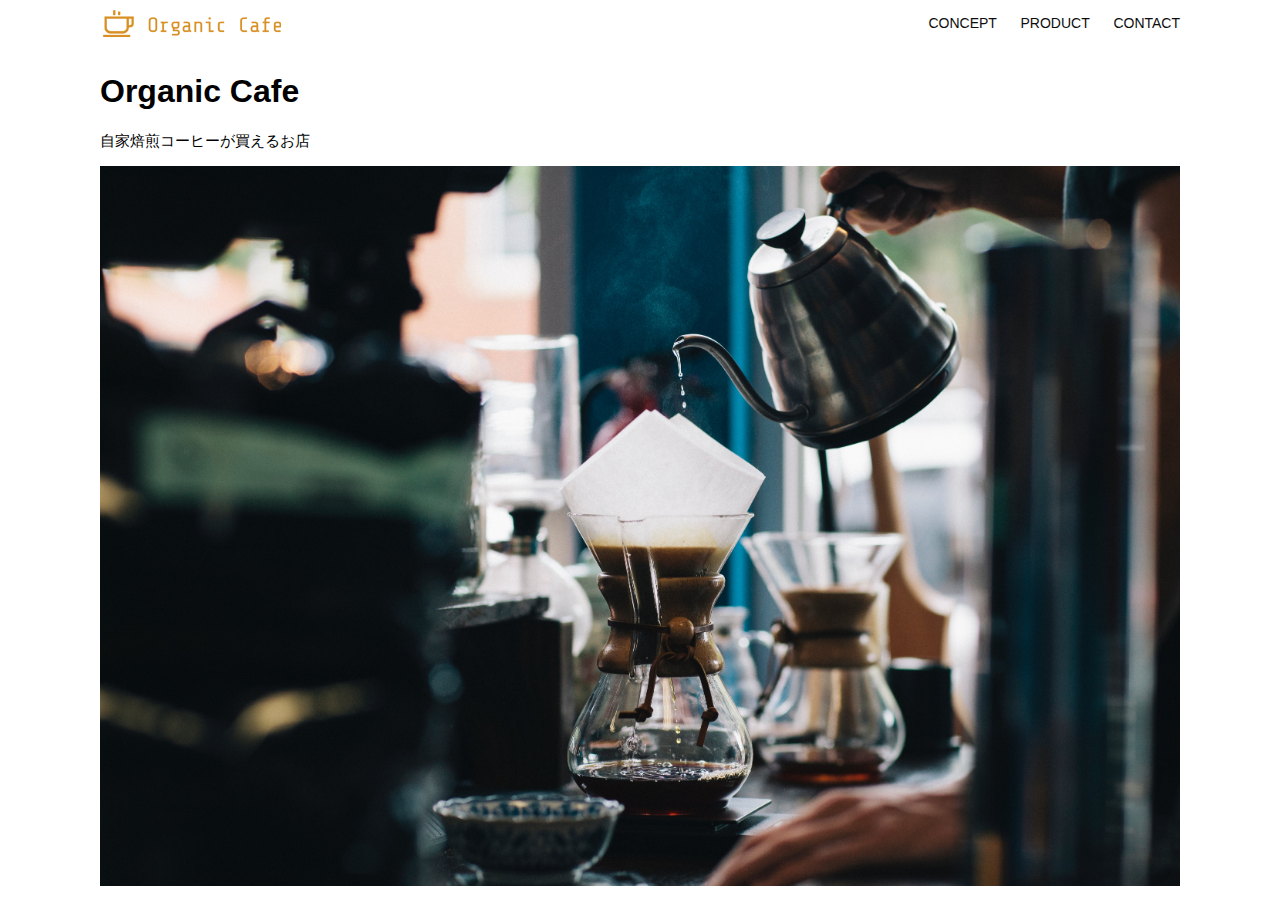
<file: kadai_013/index.html>
<!DOCTYPE html>
<html>
  <head>
    <title>Organic Cafe</title>
    <meta charset="UTF-8" />
    <meta name="description" content="自家焙煎のコーヒーがお家で楽しめるOrganic Cafe"/>
    <meta name="viewport" content="width=device-width, initial-scale=1.0" />
    <link rel="stylesheet" href="style.css" />
  </head>
  <body>
    <!-- ヘッダー -->
    <header>
      <!-- ロゴ -->
      <a href="index.html" id="logo"><img src="images/logo.png" alt="トップページに戻る"/></a>

      <!-- PC用ナビゲーション -->
      <nav id="nav-pc">
        <a href="index.html#concept">CONCEPT</a>
        <a href="index.html#product">PRODUCT</a>
        <a href="index.html#contact">CONTACT</a>
      </nav>
       <!-- スマホ用メニューボタン -->
    <img id="menu-sp" src="images/button-menu.png" alt="ナビゲーションを開く" onclick="document.getElementById('nav-sp').style.display = 'block'">
      <!-- スマホ用ナビゲーション -->
      <nav id="nav-sp">
    <ul>
      <li>
        <img id="close" src="images/button-close.png" alt="ナビゲーションを閉じる" onclick="document.getElementById('nav-sp').style.display = 'none'">
      </li>
      <li>
        <a id="logo-sp" href="index.html" onclick="document.getElementById('nav-sp').style.display = 'none'">
          <img src="images/logo-sp.png" alt="トップページに戻る">
        </a>
      </li>
      <li>
        <a class="menu" href="index.html#concept" onclick="document.getElementById('nav-sp').style.display = 'none'">CONCEPT</a>
      </li>
      <li>
        <a class="menu" href="index.html#product" onclick="document.getElementById('nav-sp').style.display = 'none'">PRODUCT</a>
      </li>
      <li><a class="menu" href="index.html#contact" onclick="document.getElementById('nav-sp').style.display = 'none'">CONTACT</a>
      </li>
    </ul>
</nav>
    </header>

    <main>
      <article>
        <!-- メインビジュアル -->
        <section id="main-visual">
          <div id="main-message">
            <h1>Organic Cafe</h1>
            <p>自家焙煎コーヒーが買えるお店</p>
          </div>
          <img src="images/main-image.jpg" alt="コーヒーをハンドドリップで淹れる画像"/>
        </section>
      </article>
    </main>
  </body>
</html>
</file>
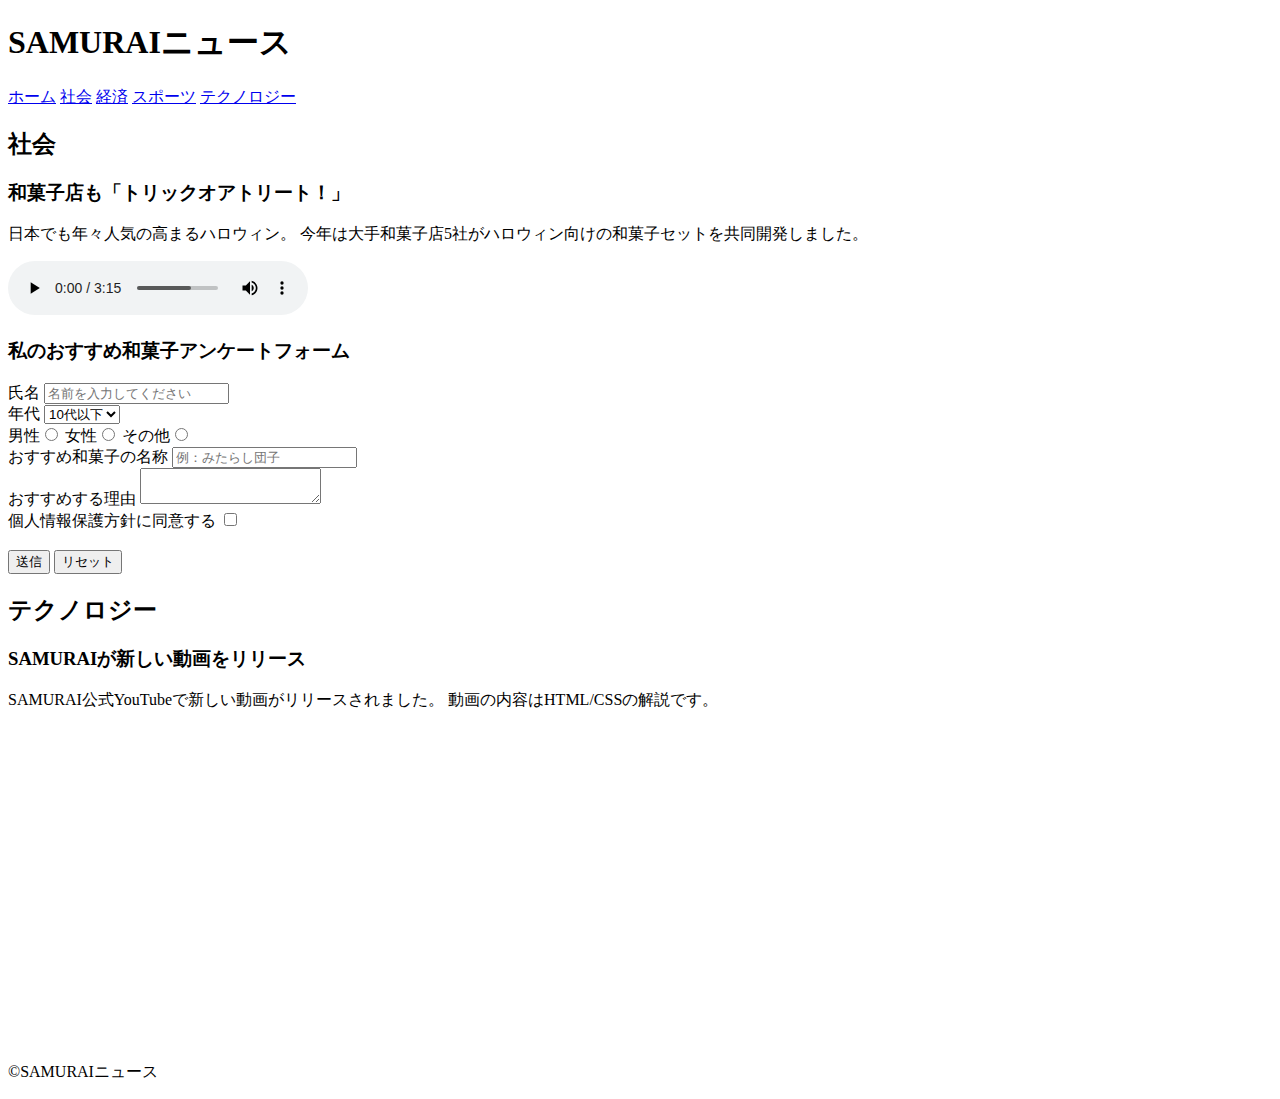
<file: kadai_008/kadai_008.html>
<!DOCTYPE html>
<html>
<head>
  <title>8章課題</title>
  <meta name="description" content="このページは8章の課題です。">
  <meta charset="UTF-8">
</head>
<body>
  <header>
    <h1>SAMURAIニュース</h1>
    <nav>
        <a href="layout.html">ホーム</a>
        <a href="https://www.sejuku.net/">社会</a>
        <a href="https://www.sejuku.net/">経済</a>
        <a href="https://www.sejuku.net/">スポーツ</a>
        <a href="https://www.sejuku.net/">テクノロジー</a>
      </nav> <!-- ナビゲーションの部分のHTMLを記述してください -->
  </header>
  <main>
    <article>
      <h2>社会</h2>
      <section>
        <h3>和菓子店も「トリックオアトリート！」</h3> 
        <p>日本でも年々人気の高まるハロウィン。
            今年は大手和菓子店5社がハロウィン向けの和菓子セットを共同開発しました。</p>
            <audio src="ichi.mp3" controls></audio> 
        <!-- 社会のセクションのHTMLを記述してください -->
       </section>
      <section>
        <h3>私のおすすめ和菓子アンケートフォーム</h3>
        <form>
            <label>氏名</label> 
            <input type="text" placeholder="名前を入力してください">
            <br> 

            <label>年代</label> 
            <select> 
                <option>10代以下</option> 
                <option>20代</option> 
                <option>30代</option> 
                <option>40代以上</option> 
            </select>
            <br> 

            <label>男性</label><input type="radio" name="gender"> 
            <label>女性</label><input type="radio" name="gender"> 
            <label>その他</label><input type="radio" name="gender"> 
            <br> 

            <label>おすすめ和菓子の名称</label> 
            <input type="text" placeholder="例：みたらし団子">
            <br> 

            <label>おすすめする理由</label> 
            <textarea></textarea> 
            <br>

            <label>個人情報保護方針に同意する</label> 
            <input type="checkbox"> 
            <br> 
            <br> 

            <input type="submit" value="送信"> 
            <input type="reset" value="リセット">

            <!-- アンケートフォームのHTMLを記述してください -->
        </form>
      </section>
    </article>
    <article>
      <h2>テクノロジー</h2>
      <section>
        <h3>SAMURAIが新しい動画をリリース</h3> 
        <p>SAMURAI公式YouTubeで新しい動画がリリースされました。
            動画の内容はHTML/CSSの解説です。
        </p>
        <iframe width="560" height="315" src="https://www.youtube.com/embed/2JLiGSUohEo?si=AeV2n98BFjAKEAGK" title="YouTube video player" frameborder="0" allow="accelerometer; autoplay; clipboard-write; encrypted-media; gyroscope; picture-in-picture; web-share" referrerpolicy="strict-origin-when-cross-origin" allowfullscreen></iframe>
      </section>
    </article>
  </main>
  <footer>
    <p>&copy;SAMURAIニュース</p>
  </footer>
</body>
</html>
</file>
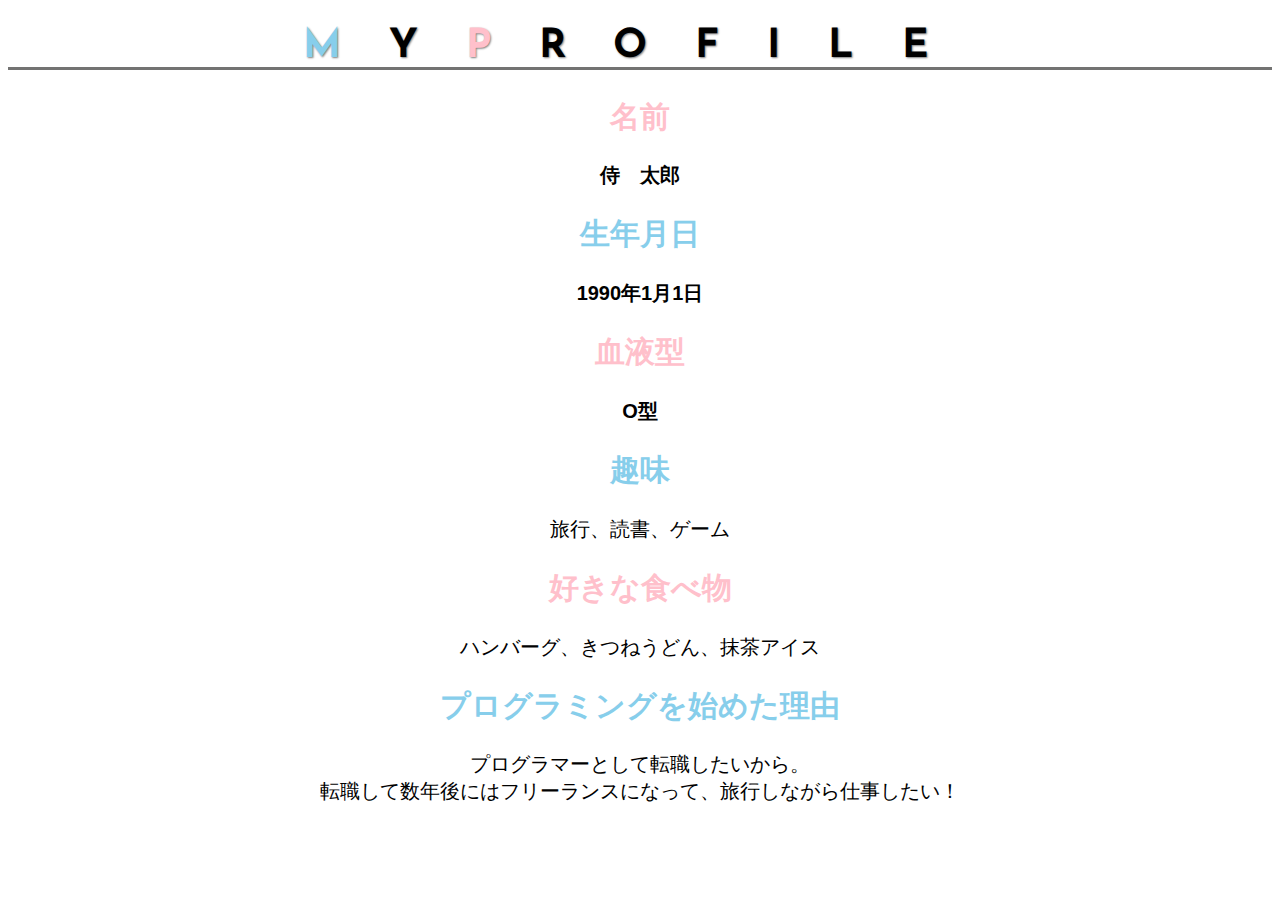
<file: kadai_015/kadai_015.html>
<!DOCTYPE html>
<html>
<head>
  <title>15章課題</title>
  <meta charset="UTF-8">
  <meta name="description" content="このページは15章の課題です。">
  <link rel="stylesheet" href="style.css">
  <link rel="preconnect" href="https://fonts.googleapis.com">
  <link rel="preconnect" href="https://fonts.gstatic.com" crossorigin>
  <link href="https://fonts.googleapis.com/css2?family=Josefin+Sans&display=swap" rel="stylesheet">
</head>
<body>
  <h1><span class="blue">M</span>Y<span class="pink">P</span>ROFILE</h1>
  <div id="basic">
    <h2 class="pink">名前</h2>
    <p>侍　太郎</p>
    <h2 class="blue">生年月日</h2>
    <p>1990年1月1日</p>
    <h2 class="pink">血液型</h2>
    <p>O型</p>
  </div>
  <h2 class="blue">趣味</h2>
  <p>旅行、読書、ゲーム</p>
  <h2 class="pink">好きな食べ物</h2>
  <p>ハンバーグ、きつねうどん、抹茶アイス</p>
  <h2 class="blue">プログラミングを始めた理由</h2>
  <p>プログラマーとして転職したいから。<br>転職して数年後にはフリーランスになって、旅行しながら仕事したい！</p>
</body>
</html>
</file>
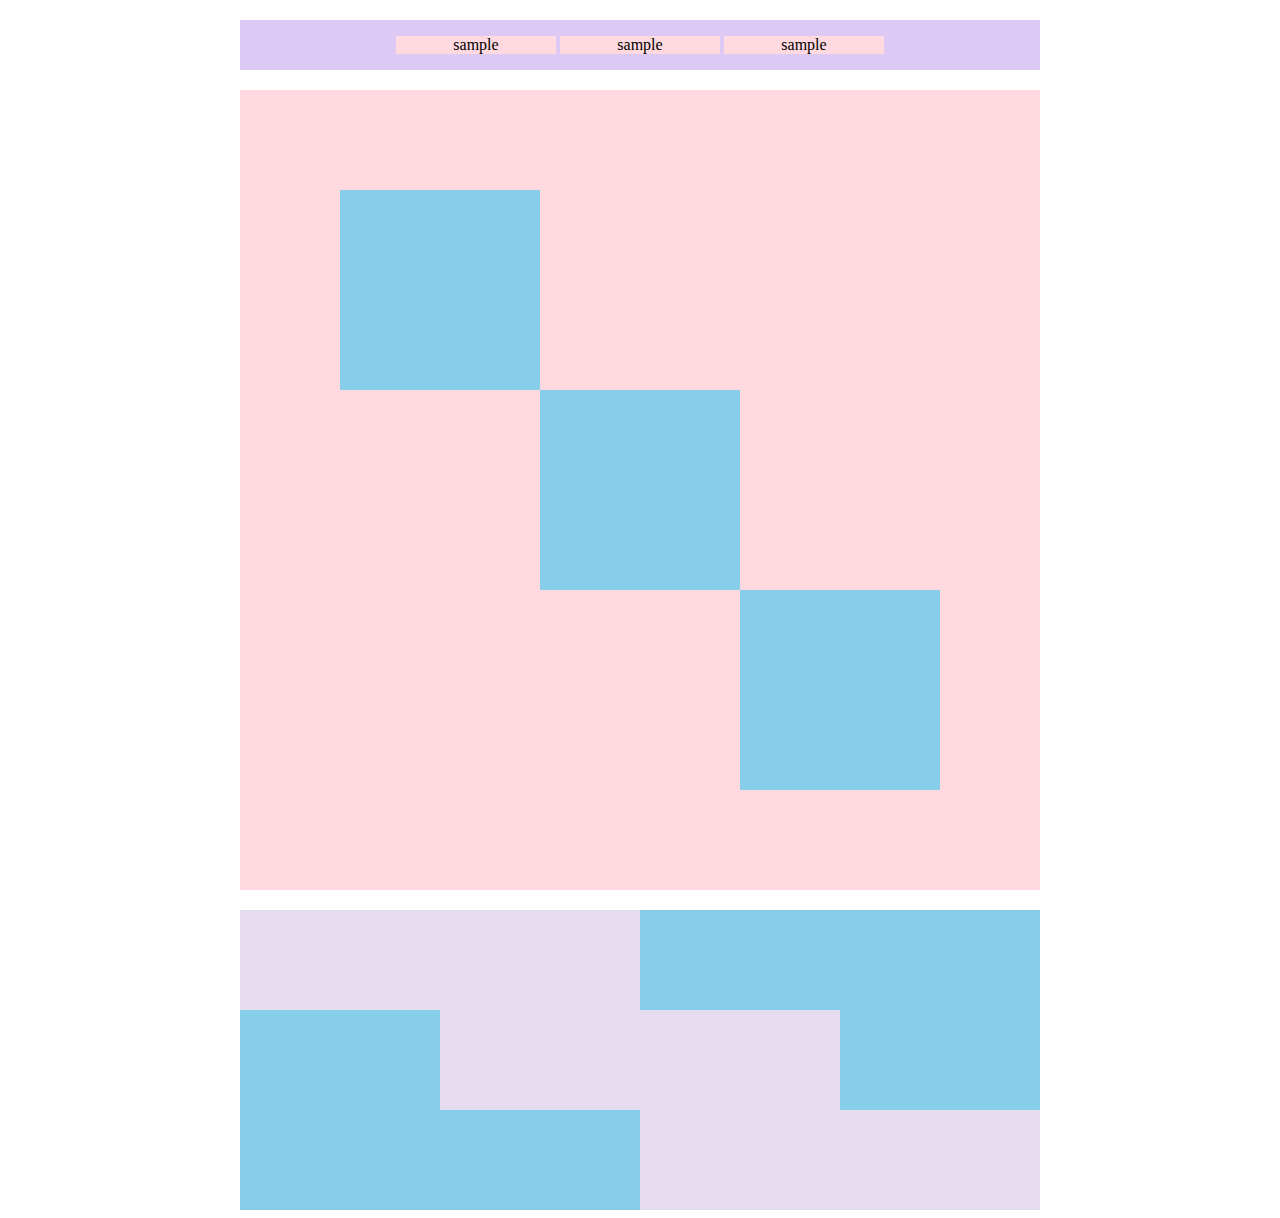
<file: kadai_018/kadai_018.html>
<!DOCTYPE html>
<html>
<head>
  <meta charset="UTF-8">
  <link rel="stylesheet" href="style.css">
  <meta name="description" content="このページは18章の課題です。">
  <title>18章課題</title>
</head>
<body>
  <div id="top">
    <p class="top-child">sample</p>
    <p class="top-child">sample</p>
    <p class="top-child">sample</p>
  </div>
  <div id="middle">
    <div id="middle-child01"></div>
    <div id="middle-child02"></div>
    <div id="middle-child03"></div>
  </div>
  <div id="bottom">
    <div id="bottom-child01"></div>
    <div id="bottom-child02"></div>
    <div id="bottom-child03"></div>
  </div>
</body>
</html>
</file>
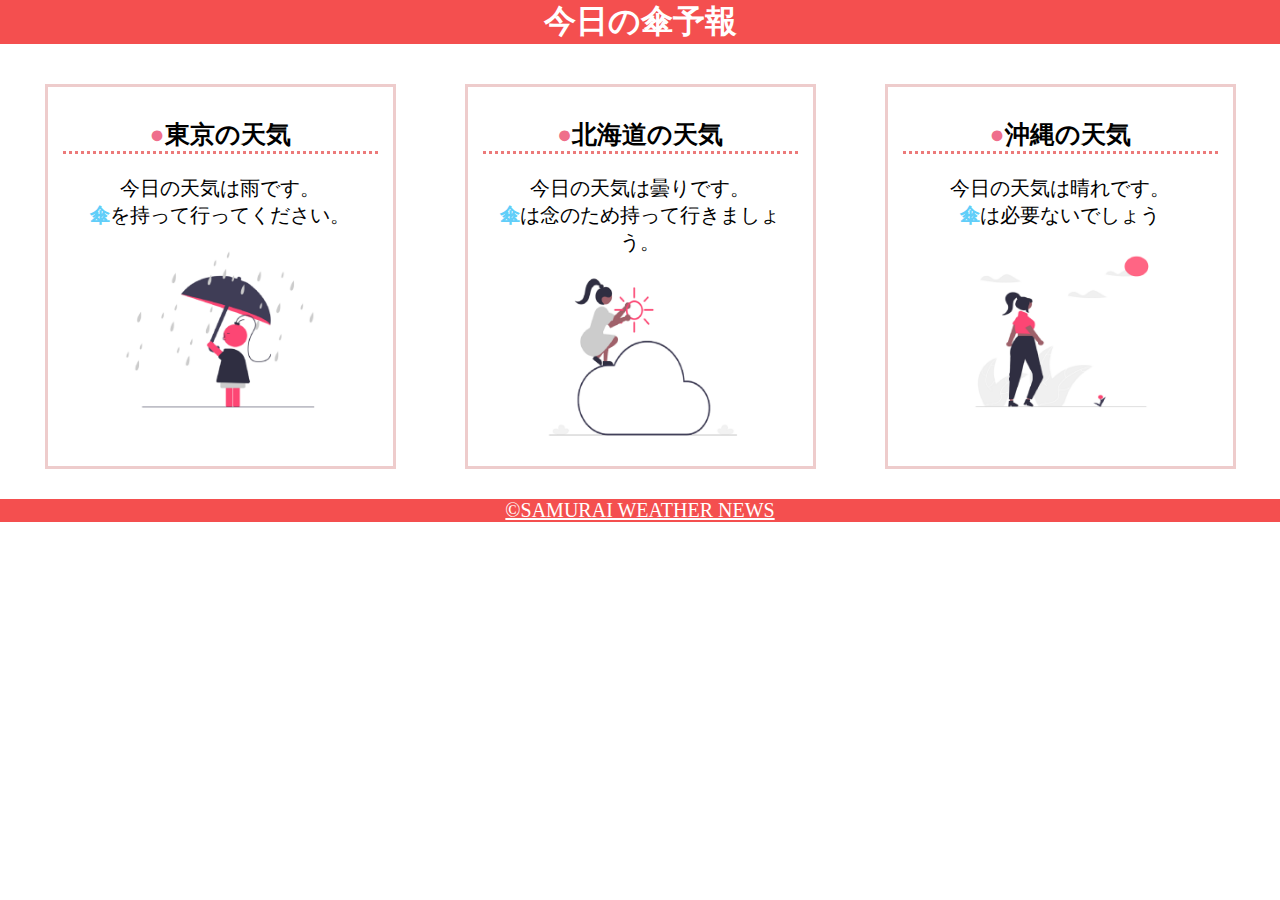
<file: kadai_022/kadai_022.html>
<!DOCTYPE html>
<html>
    <head>
        <meta charset="UTF-8">
        <meta name="viewport" content="width=device-width, initial-scale=1.0">
        <link rel="stylesheet" href="style.css">
        <meta name="description" content="このページは22章の課題です。">
        <title>22章課題</title>
    </head>
    <body>
       
        <header>
            <h1>今日の傘予報</h1>
        </header>  
 
        <main>

            <div id="parent">
                <div class="contents">
                    <h2>東京の天気</h2>
                    <p>今日の天気は雨です。</p>
                    <p>傘を持って行ってください。</p>
                    <img src="images/rainy.png" alt="雨">
                </div>
 
                <div class="contents">
                    <h2>北海道の天気</h2>
                    <p>今日の天気は曇りです。</p>
                    <p>傘は念のため持って行きましょう。</p>
                    <img src="images/cloudy.png" alt="曇り">
                </div>
 
                <div class="contents">
                    <h2>沖縄の天気</h2>
                    <p>今日の天気は晴れです。</p>
                    <p>傘は必要ないでしょう</p>
                    <img src="images/sunny.png" alt="晴れ">
                </div>

            </div>    
 
        </main>
 
        <footer>
            <a href="https://www.sejuku.net/corp/">&copy;SAMURAI WEATHER NEWS</a>
         </footer>
 
    </body>
</html>
</file>
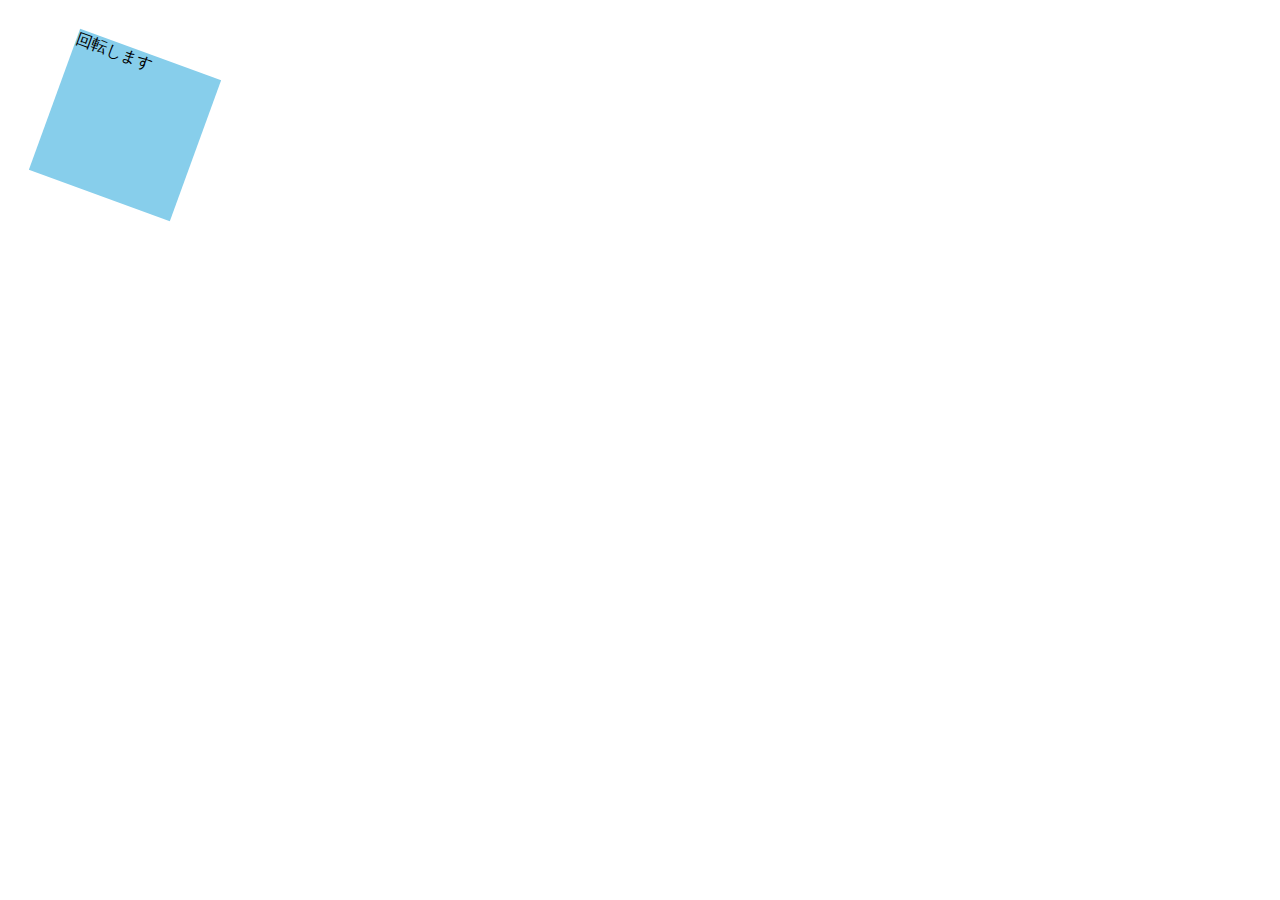
<file: kadai_mdn_css/mdn.html>
<!DOCTYPE html>
<html>

<head>
    <style>
        div {
            position: absolute;
            left: 50px;
            top: 50px;
            width: 150px;
            height: 150px;
            background-color: skyblue;
            transform: rotate(20deg);
        }
    </style>
</head>

<body>
    <div>
        回転します
    </div>

</body>

</html>
</file>
<file: kadai_013/style.css>
/* PC、スマホ共通スタイル */
body {
  font-family: "Source Sans Pro", "Hiragino Kaku Gothic ProN", Meiryo, Arial,
    sans-serif;
}

p {
  font-size: 15px;
}

#main-visual>img {
  width: 100%;
}

/*================
PC用のスタイル 
=================*/
@media screen and (min-width: 768px) {
  /* 横幅設定 */
  body {
    max-width: 1080px;
    min-width: 960px;
    margin: 0 auto 0 auto;
  }

  /* ヘッダー */
  header {
    display: flex;
    justify-content: space-between;
  }

  /* ナビゲーションのレイアウト */
  #nav-pc {
    text-align: right;
    font-size: 14px;
    padding-top: 15px;
  }

  /* ナビゲーションのリンクの装飾設定 */
  #nav-pc>a {
    text-decoration: none;
    margin-left: 20px;
  }

  #nav-pc>a:link {
    color: #0d0d0d;
  }

  #nav-pc>a:visited {
    color: #0d0d0d;
  }

  #nav-pc>a:hover {
    color: #0d0d0d;
    text-decoration: underline;
  }

  #nav-pc>a:active {
    color: #0d0d0d;
  }
  #menu-sp{
    display: none;
  }
  #nav-sp{
    display: none;
  }
}
/*スマホ用*/
@media screen and (max-width: 767px) {
  body{
    min-width: 375px;
    margin: 0;
  }
  #nav-pc{
    display: none;
  }  
  #menu-sp{
    float: right;
    padding: 0;
  }
  #nav-sp{
    background-color: #ce933e;
    position: absolute;
    left: 0;
    top: 0;
    height: 100%;
    width: 100%;
    display: none;
    z-index: 100;
  }
#nav-sp ul{
  padding-left: 0;
}
#nav-sp li{
  list-style: none;
}
#close{
  position: absolute;
  top: 20px;
  right: 20px;
}
#logo-sp{
  margin: 80 0 30 20;
}
#nav-sp a{
  display: block;
}
#nav-sp a:link{
  color: #ffffff;
}
#nav-sp a:visited{
  color: #ffffff;
}
#nav-sp a:active{
  color: #ffffff;
}
#nav-sp.menu{
  text-decoration: none;
  display:block;
  margin-left: 20px;
  margin-right: 20px;
  height: 44px;
  font-size: 16px;
  background-image: url("images/arrow.png");
  background-repeat: no-repeat;
  background-position: right top;
}
}
</file>
<file: kadai_015/style.css>
body {
    font-family: "Arial", "Meiryo", sans-serif;
    text-align: center;
}
html{
    font-size: 20px;
}
  .blue{
   
    color:skyblue;
  }
  .pink{
    color: rgb(255, 192, 203);
  }
  h1{font-family: "Josefin Sans", sans-serif;
    font-size:2rem ;
    letter-spacing: 1.2em;
    text-shadow: 1px 1px 2px gray;
    border-bottom: solid 3px rgb(115, 115, 114);
}
#basic > p{
    font-weight:bold;
}
</file>
<file: kadai_018/style.css>
#top{
    width: 800px;
    background: #dcc9f4;
    margin: 20px auto;
    text-align: center;
}
.top-child{
    display:inline-block;
    width:20%;
    background: #ffd9df;

}
#middle{
    width: 800px;
    height: 800px;
    margin: 20px auto;
    background: #ffd9df;
    position: relative;
}
#middle-child01,#middle-child02,#middle-child03{
    width: 200px;
    height: 200px;
    background: #87ceeb;
}
#middle-child01{
    position: absolute;
    top:100px;
    left:100px;
}
#middle-child02{
    position: absolute;
    top:300px;
    left:300px;
}
#middle-child03{
    position: absolute;
    top:500px;
    left:500px;
}
#bottom{
    width: 800px;
    height: 300px;
    margin: auto;
    background: #87ceeb;
}
#bottom div{
    width: 400px;
    height: 100px;
    background: #e5dcf0;
}
#bottom-child02{
    position: relative;
    left:200px;
}
#bottom-child03{
    position: relative;
    left:400px;
}
</file>
<file: kadai_022/style.css>
body{
    margin: 0;
}
header{
    margin-bottom: 20px;
    background: rgb(244, 79, 79);
    text-align: center;
}
h1{
    margin: 0;
    color: rgb(255, 255, 255);
}
main{
    margin: 10px;
}
#parent{
    display: flex;
    justify-content: space-around;
}
.contents{
    border: solid 3px rgb(238, 204, 204);
    flex-basis: 25%;
    padding: 10px 15px;
    margin: 20px 0;
    text-align: center;
}
h2{
    font-size: 25px;
    border-bottom: dotted 3px rgb(236, 122, 122) ;
}
h2::before{
    content: "●";
    color: rgb(239, 111, 139);
}
p{
    margin: 0;
    font-size: 20px;
}
p:nth-of-type(2)::first-letter{
    font-weight: bold;
    color: rgb(97, 206, 249);
}
img{
    margin: 10px 0;
    width: 70%;
}
footer{
    background: rgb(244, 79, 79);
    text-align: center;
}
a{
    font-size: 20px;
    color: rgb(255, 255, 255);
}
a:visited{
    color: rgb(193, 234, 251);
}
a:hover{
    color: rgb(245, 178, 168);
}
@media screen and (max-width: 768px){
    h2{
        font-size: 30px;
    }
    p{
        font-size: 25px;
    }
    #parent{
        flex-direction: column;
    }
}
</file>
